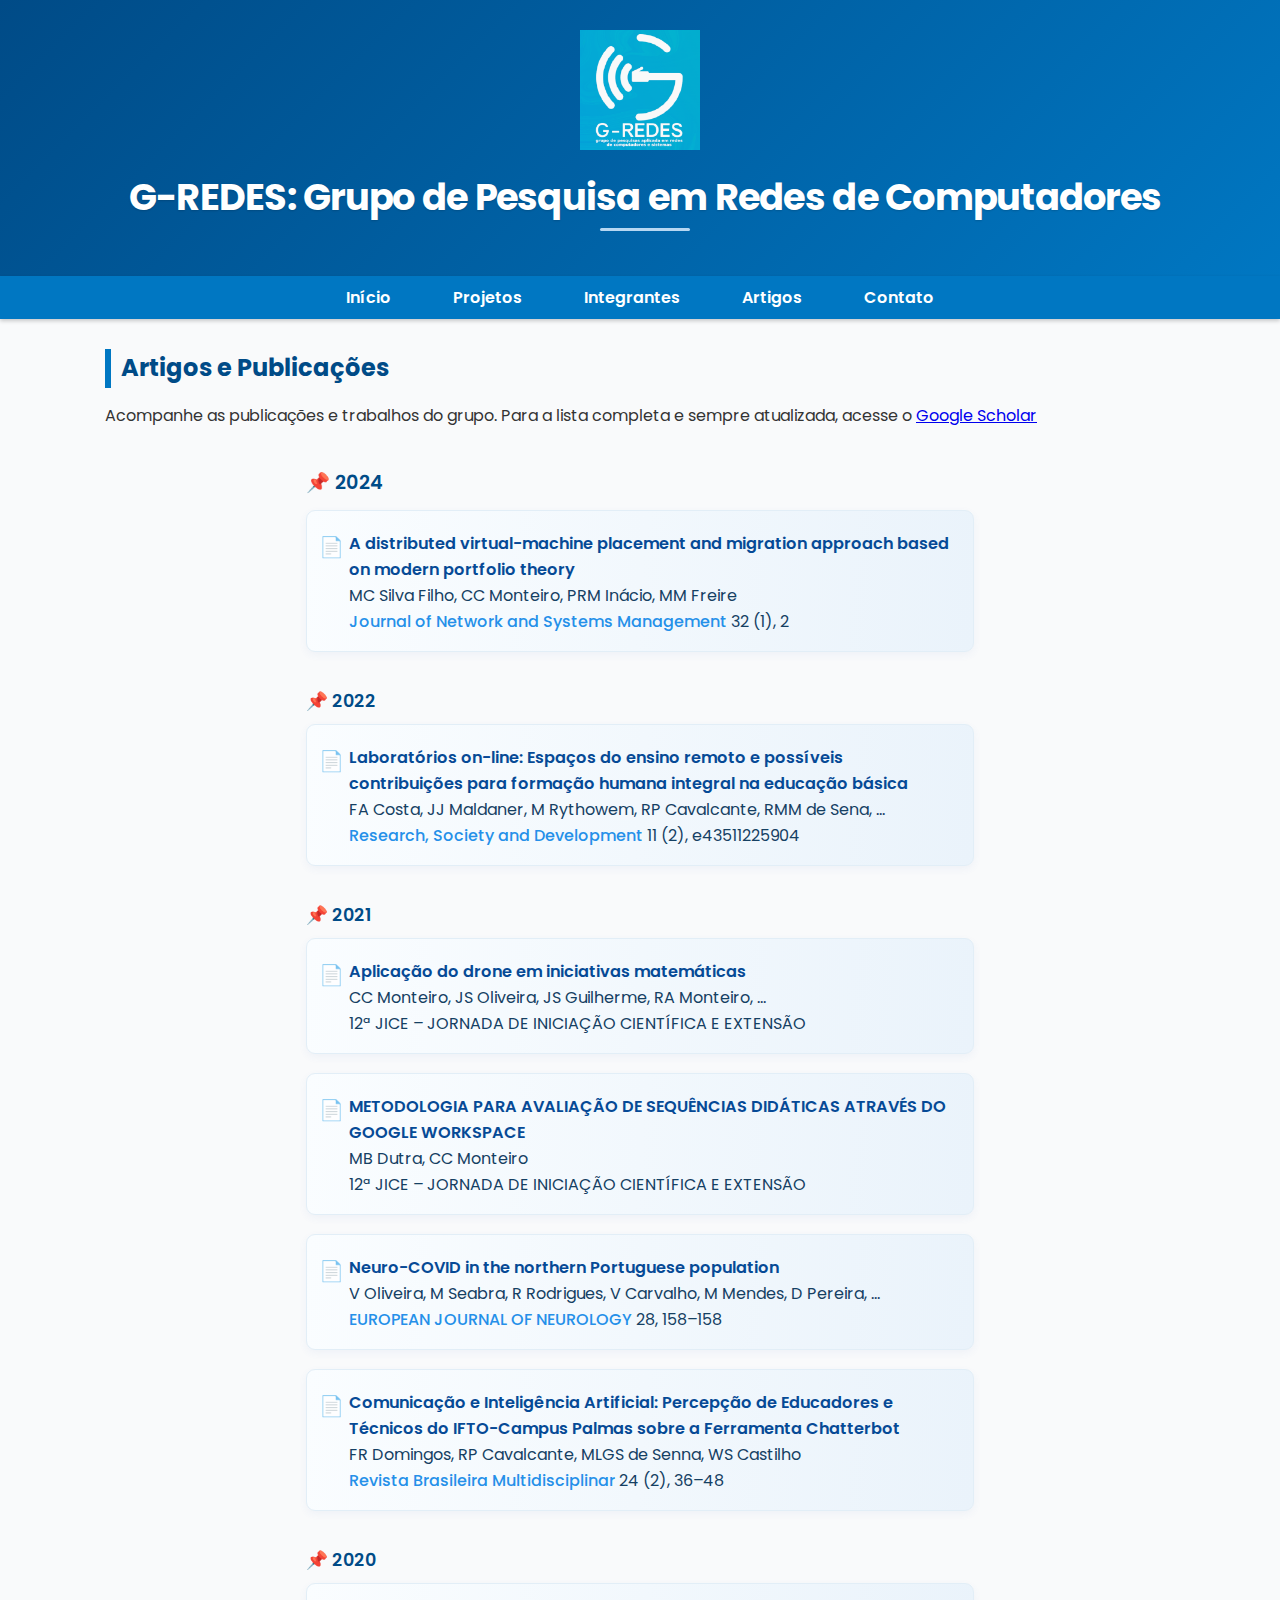
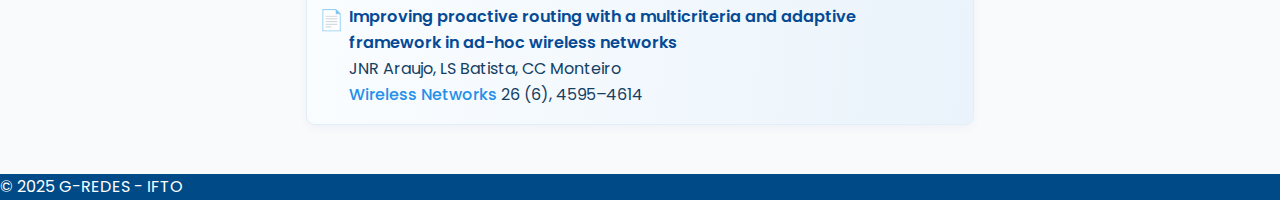
<file: artigos.html>
<!DOCTYPE html>
<html lang="pt-BR">

<head>
    <meta charset="UTF-8">
    <meta name="viewport" content="width=device-width, initial-scale=1.0">
    <title>G-REDES - Artigos</title>
    <link rel="stylesheet" href="style.css">
    <link href="https://fonts.googleapis.com/css2?family=Poppins:wght@400;600&display=swap" rel="stylesheet">
</head>

<body>

    <!-- Cabeçalho -->
    <header>
        <img src="imagens/logo.png" alt="Logo G-REDES" class="logo">
        <h1>G-REDES: Grupo de Pesquisa em Redes de Computadores</h1>
    </header>

    <!-- Menu -->
    <nav class="menu">
        <ul>
            <li><a href="index.html">Início</a></li>
            <li><a href="projetos.html">Projetos</a></li>
            <li><a href="integrantes.html">Integrantes</a></li>
            <li><a href="artigos.html">Artigos</a></li>
            <li><a href="contato.html">Contato</a></li>
        </ul>
    </nav>
    <nav class="menu-barra">
        <input type="checkbox" name="barra" id="barra">
        <label for="barra" id="btn-barra"><img src="imagens/menu-cllr.svg" alt="Menu"></label>
        <div class="ul-barra">
            <ul>
                <li><a href="index.html">Início</a></li>
                <li><a href="projetos.html">Projetos</a></li>
                <li><a href="integrantes.html">Integrantes</a></li>
                <li><a href="artigos.html">Artigos</a></li>
                <li><a href="contato.html">Contato</a></li>
            </ul>
        </div>
    </nav>

    <section id="artigos">
        <h2>Artigos e Publicações</h2>
        <p>Acompanhe as publicações e trabalhos do grupo. Para a lista completa e sempre atualizada, acesse o <a href="https://scholar.google.com/citations?hl=pt-BR&user=hsZioPIAAAAJ"> Google Scholar</a></p>
      
        <div class="artigos-lista" style="max-width: 700px; margin:2.5em auto 0 auto;">
            <h3 style="font-size:1.2em; color:#004b87; margin-bottom:0.6em;">📌 2024</h3>
            <ul>
                <li><b>A distributed virtual-machine placement and migration approach based on modern portfolio theory</b><br>
                MC Silva Filho, CC Monteiro, PRM Inácio, MM Freire<br>
                <i>Journal of Network and Systems Management</i> 32 (1), 2
                </li>
            </ul>
         
            <h3 style="font-size:1.1em; color:#004b87; margin-bottom:0.5em;">📌 2022</h3>
            <ul>
                <li><b>Laboratórios on-line: Espaços do ensino remoto e possíveis contribuições para formação humana integral na educação básica</b><br>
                FA Costa, JJ Maldaner, M Rythowem, RP Cavalcante, RMM de Sena, ...<br>
                <i>Research, Society and Development</i> 11 (2), e43511225904
                </li>
            </ul>
            <h3 style="font-size:1.1em; color:#004b87; margin-bottom:0.5em;">📌 2021</h3>
            <ul>
                <li><b>Aplicação do drone em iniciativas matemáticas</b><br>
                CC Monteiro, JS Oliveira, JS Guilherme, RA Monteiro, ...<br>
                12ª JICE – JORNADA DE INICIAÇÃO CIENTÍFICA E EXTENSÃO
                </li>
                <li><b>METODOLOGIA PARA AVALIAÇÃO DE SEQUÊNCIAS DIDÁTICAS ATRAVÉS DO GOOGLE WORKSPACE</b><br>
                MB Dutra, CC Monteiro<br>
                12ª JICE – JORNADA DE INICIAÇÃO CIENTÍFICA E EXTENSÃO
                </li>
                <li><b>Neuro-COVID in the northern Portuguese population</b><br>
                V Oliveira, M Seabra, R Rodrigues, V Carvalho, M Mendes, D Pereira, ...<br>
                <i>EUROPEAN JOURNAL OF NEUROLOGY</i> 28, 158–158
                </li>
                <li><b>Comunicação e Inteligência Artificial: Percepção de Educadores e Técnicos do IFTO-Campus Palmas sobre a Ferramenta Chatterbot</b><br>
                FR Domingos, RP Cavalcante, MLGS de Senna, WS Castilho<br>
                <i>Revista Brasileira Multidisciplinar</i> 24 (2), 36–48
                </li>
            </ul>
            <h3 style="font-size:1.1em; color:#004b87; margin-bottom:0.5em;">📌 2020</h3>
            <ul>
                <li><b>Improving proactive routing with a multicriteria and adaptive framework in ad-hoc wireless networks</b><br>
                JNR Araujo, LS Batista, CC Monteiro<br>
                <i>Wireless Networks</i> 26 (6), 4595–4614
                </li>
            </ul>
        </div>
    </section>

    <!-- Rodapé -->
    <footer id="contato">
        <p>&copy; 2025 G-REDES - IFTO</p>
    </footer>

</body>

</html>
</file>
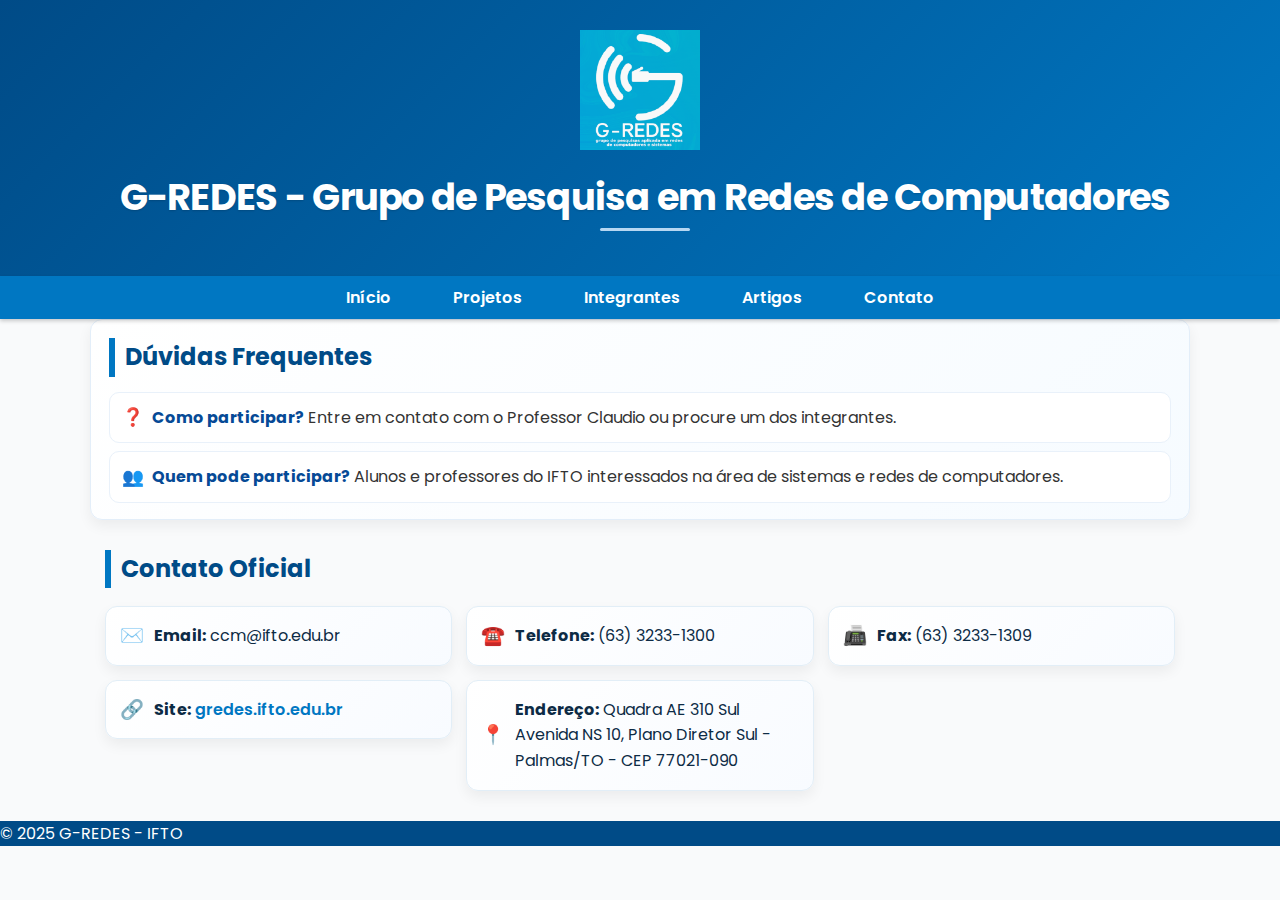
<file: contato.html>
<!DOCTYPE html>
<html lang="pt-BR">

<head>
    <meta charset="UTF-8">
    <meta name="viewport" content="width=device-width, initial-scale=1.0">
    <title>G-REDES - Grupo de Pesquisa</title>
    <link rel="stylesheet" href="style.css">
    <link href="https://fonts.googleapis.com/css2?family=Poppins:wght@400;600&display=swap" rel="stylesheet">
</head>

<body>

    <!-- Cabeçalho -->
    <header>
        <img src="imagens/logo.png" alt="Logo G-REDES" class="logo">
        <h1>G-REDES - Grupo de Pesquisa em Redes de Computadores</h1>
    </header>

    <!-- Menu -->
    <nav class="menu">
        <ul>
            <li><a href="index.html">Início</a></li>
            <li><a href="projetos.html">Projetos</a></li>
            <li><a href="integrantes.html">Integrantes</a></li>
            <li><a href="artigos.html">Artigos</a></li>
            <li><a href="contato.html">Contato</a></li>
        </ul>
    </nav>

    <section id="faq">
    <h2>Dúvidas Frequentes</h2>
    <p><strong>Como participar?</strong> Entre em contato com o Professor Claudio ou procure um dos integrantes.</p>
    <p><strong>Quem pode participar?</strong> Alunos e professores do IFTO interessados na área de sistemas e redes de computadores.</p>
    </section>

    <section id="contato-oficial">
    <h2>Contato Oficial</h2>
    <p><strong>Email:</strong> ccm@ifto.edu.br</p>
    <p><strong>Telefone:</strong> (63) 3233-1300</p>
    <p><strong>Fax:</strong> (63) 3233-1309</p>
    <p><strong>Site:</strong> <a href="http://gredes.ifto.edu.br" target="_blank">gredes.ifto.edu.br</a></p>
    <p><strong>Endereço:</strong> Quadra AE 310 Sul Avenida NS 10, Plano Diretor Sul - Palmas/TO - CEP 77021-090</p>
    </section>

    <!-- Rodapé -->
    <footer id="contato">
        <p>&copy; 2025 G-REDES - IFTO</p>
    </footer>

</body>

</html>
</file>
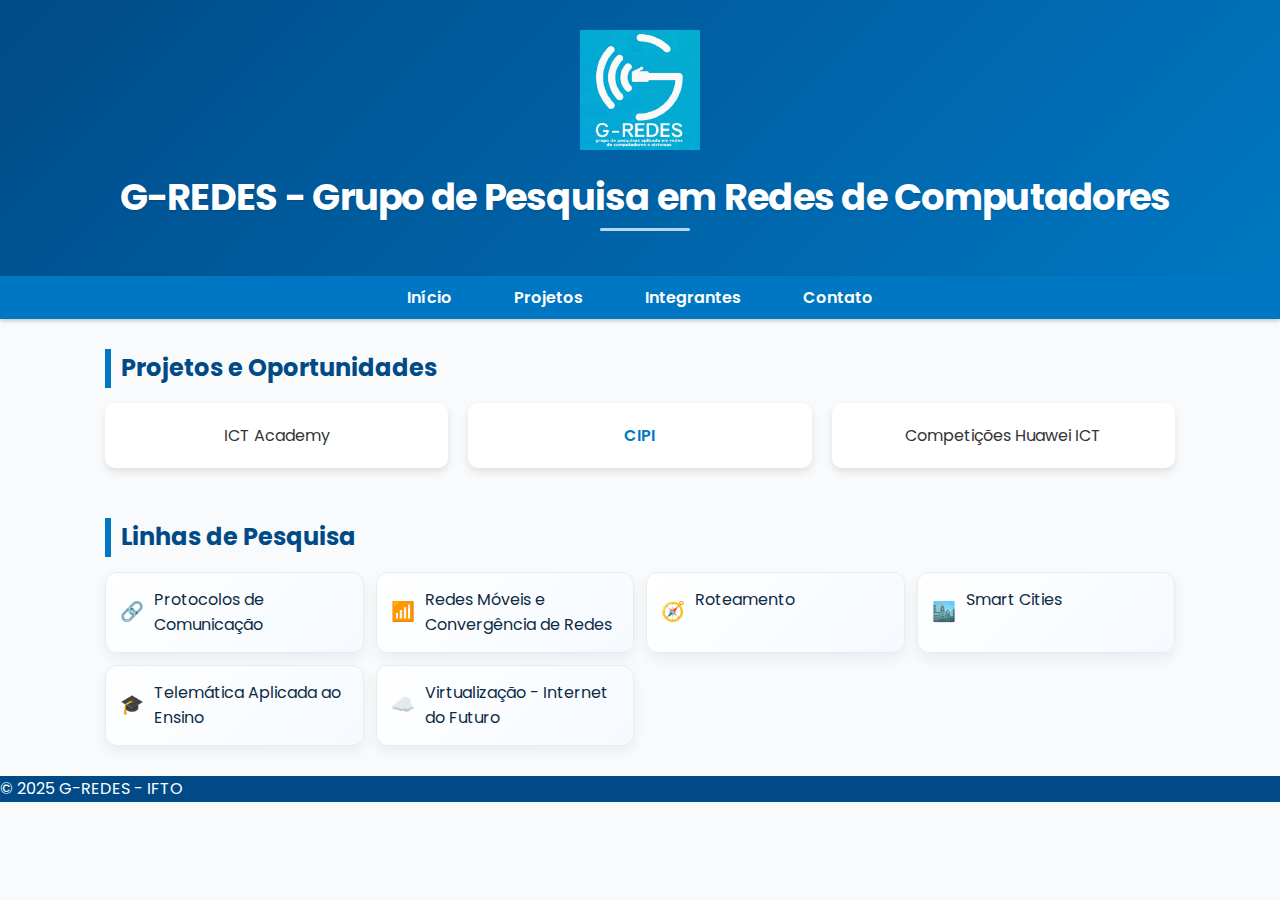
<file: projetos.html>
<!DOCTYPE html>
<html lang="pt-BR">

<head>
    <meta charset="UTF-8">
    <meta name="viewport" content="width=device-width, initial-scale=1.0">
    <title>G-REDES - Grupo de Pesquisa</title>
    <link rel="stylesheet" href="style.css">
    <link href="https://fonts.googleapis.com/css2?family=Poppins:wght@400;600&display=swap" rel="stylesheet">
</head>

<body>

    <!-- Cabeçalho -->
    <header>
        <img src="imagens/logo.png" alt="Logo G-REDES" class="logo">
        <h1>G-REDES - Grupo de Pesquisa em Redes de Computadores</h1>
    </header>

    <!-- Menu -->
    <nav class="menu">
        <ul>
            <li><a href="index.html">Início</a></li>
            <li><a href="projetos.html">Projetos</a></li>
            <li><a href="integrantes.html">Integrantes</a></li>
            <li><a href="contato.html">Contato</a></li>
        </ul>
    </nav>


    <section id="projetos">
    <h2>Projetos e Oportunidades</h2>
    <div class="cards">
        <div class="card">ICT Academy</div>
        <div class="card">
        <a href="https://portal.ifto.edu.br/ifto/reitoria/pro-reitorias/proex/qualificacao-profissional/cursos-fic/cursos-fic-2020/curso-operador-de-infraestrutura-de-provedor-de-internet" target="_blank">
            CIPI
        </a>
        </div>
        <div class="card">Competições Huawei ICT</div>
    </div>
    </section>

    <section id="linhas">
    <h2>Linhas de Pesquisa</h2>
    <ul>
        <li>Protocolos de Comunicação</li>
        <li>Redes Móveis e Convergência de Redes</li>
        <li>Roteamento</li>
        <li>Smart Cities</li>
        <li>Telemática Aplicada ao Ensino</li>
        <li>Virtualização - Internet do Futuro</li>
    </ul>
    </section>


    <!-- Rodapé -->
    <footer id="contato">
        <p>&copy; 2025 G-REDES - IFTO</p>
    </footer>

</body>

</html>
</file>
<file: style.css>
* {
    padding: 0;
    margin: 0;
    box-sizing: border-box;
}

body {
    font-family: 'Poppins', sans-serif;
    line-height: 1.6;
    background-color: #f9fafb;
    color: #333;
    flex-direction: column;
    /* padding-bottom: 60px; */
}

/* Cabeçalho */
header {
    text-align: center;
    background: linear-gradient(135deg, #004b87, #0077c2);
    color: white;
    padding: 30px 15px;
    box-shadow: 0 4px 6px rgba(0,0,0,0.2);
}

.logo {
    max-width: 120px;
    margin-bottom: 10px;
}

header h1 {
    color: #fff;
    border: none;
    font-weight: 700;
    letter-spacing: -0.02em;
    line-height: 1.25;
    font-size: clamp(1.4rem, 2.2vw + 0.8rem, 2.3rem);
    text-shadow: 0 1px 2px rgba(0,0,0,0.15);
    margin-top: 6px;
}

header h1::after {
    content: "";
    display: block;
    width: 90px;
    height: 3px;
    margin: 8px auto 0;
    background: #b6d7f2;
    border-radius: 2px;
}

/* Menu */
.menu, .menu-barra {
    background: #0077c2;
    position: sticky;
    top: 0;
    z-index: 1000;
    box-shadow: 0 2px 4px rgba(0,0,0,0.2);
}

.menu-barra, .ul-barra {
    display: none;
}

@media (max-width: 768px) {
    .menu {
        display: none;
    }
    .menu-barra {
        display: flex;
        height: 2.5rem;
    }
}

.menu-barra label {
    /* border: 1px solid green; */
    display: flex;
    height: 100%;

}

.ul-barra {
    /* border: 1px solid red; */
    flex: 1;
}

#barra {
    display: none;
}

#barra:checked ~ .ul-barra {
    display: block;
}

.menu-barra label img {
    width: 2rem;
}

.ul-barra ul  {
    height: 100%;
    display: flex;
    list-style: none;
    justify-content: space-between;
    align-items: center;
}

.ul-barra ul li {
    padding: .25rem;   
}

.ul-barra ul li a {
    color: #fff;
    text-decoration: none;
    
}

.menu ul {
    list-style: none;
    background: #0077c2;
    display: flex;
    flex-wrap: wrap;
    justify-content: center;
}

.menu ul li {
    padding: 0.25rem;
    margin: 0 .5rem 0 .5rem;
    position: relative;
}

.menu ul li {
    margin: 5px 15px;
}

.menu ul li a {
    color: white;
    text-decoration: none;
    text-align: center;
    font-weight: 600;
    padding: 8px 12px;
    transition: background 0.3s;
}

.menu ul li a:hover, .ul-barra ul li a:hover {
    background: rgba(255, 255, 255, 0.2);
    border-radius: 6px;
}

/* Carrossel / Notícias */

.carrossel {
    /* border: 1px solid red; */
    width: 683px;
    height: 284px;
    padding: 0;
    margin-top: 2rem;
    margin-bottom: 2rem;
    overflow: hidden;
    position: relative;
}

@media (max-width: 768px) {
    .carrossel {
        width: 360px;
        height: 150px;
        overflow: hidden;
        position: relative;
    }
}

.slides {
    width: 100%;
    height: 100%;
    position: relative;
}

.slide {
    position: absolute;
    opacity: 0;
    animation: slide-animation 9s infinite;
}

.slide img {
    width: 100%;
    height: 100%;
    object-fit: cover;
}

input[type="radio"] {
    display: none;
}

.slide-navegation {
    /* background-color:  blue; */
    position: absolute;
    width: 100%;
    height: 3rem;
    display: flex;
    justify-content: center;
    align-items: center;
    gap: .5rem;
    bottom: 0;
}

.slide-navegation label {
    width: .75rem;
    height: .75rem;
    background-color: #555555ce;
    border-radius: 50%;
    cursor: pointer;
    transition: background .3s;
}

#item1:checked ~ .slides #slide1,
#item2:checked ~ .slides #slide2,
#item3:checked ~ .slides #slide3 {
    opacity: 1 !important;
    animation: none;
}

#item1:checked ~ .slide-navegation label:nth-child(1),
#item2:checked ~ .slide-navegation label:nth-child(2),
#item3:checked ~ .slide-navegation label:nth-child(3)   {
    background-color: #333333;
}

/* A ordem das notícias será feita colocando um delay para o início da animação.*/
.slides .slide:nth-child(1) {
    animation-delay: 0s;
}
.slides .slide:nth-child(2) {
    animation-delay: 3s;
}
.slides .slide:nth-child(3) {
    animation-delay: 6s;
}
.carrossel:hover .slide {
    animation-play-state: paused;
    /* opacity: 0; */
}

@keyframes slide-animation {
    0%   { opacity: 0; }
    5%   { opacity: 1; }
    30%  { opacity: 1; }
    35%  { opacity: 0; }
    100% { opacity: 0; }
}


/* Seções */
section {
    padding: 30px 15px;
    max-width: 1100px;
    margin: auto;
}

h2,h1 {
    color: #004b87;
    margin-bottom: 15px;
    border-left: 6px solid #0077c2;
    padding-left: 10px;
}

#sobre {
    display: grid;
    grid-template-columns: 1fr 1fr;
    grid-template-rows: repeat(2, auto);
    gap: 1rem;
}

@media (max-width: 768px) {
    #sobre {
        display: grid;
        grid-template-columns: 1fr;
        grid-template-rows: repeat(3,auto);
        gap: 1rem;
    }
}

h3 {
    color: #004b87;
}

.geral {
    grid-row: span 2;
}

@media (max-width:768px) { 
    .geral {
        grid-row: 1;
    }
}

.missao, .visao {
    background-color: #ffffff9b;
    border: 1px solid #ccc;
    grid-column: 2;
    padding: .5rem;
    border-radius: 1rem;
    display: flex;
    flex-direction: column;
    justify-content: center;
}

@media (max-width: 768px) {
    .missao, .visao {
        grid-column: 1;
    }
}

.missao img, .visao img {
    width: 1.5rem;
}

/* Cards */
.cards {
    display: flex;
    flex-wrap: wrap;
    gap: 20px;
}

.card {
    /* flex: 1; */
    width: 100%;
    flex: 1 1 250px;
    padding: 20px;
    background: white;
    text-align: center;
    border-radius: 10px;
    box-shadow: 0 4px 8px rgba(0,0,0,0.1);
    transition: transform 0.3s, box-shadow 0.3s;
}

.card:hover {
    transform: translateY(-5px);
    box-shadow: 0 8px 16px rgba(0,0,0,0.2);
}

.card a {
    text-decoration: none;
    color: #0077c2;
    font-weight: 600;
}

/* Imagem e descrição dos cards */
.card img {
    width: 100%;
    height: 160px;
    object-fit: cover;
    border-radius: 8px;
    margin-bottom: 12px;
}

.card h3 {
    margin: 6px 0 8px 0;
    font-size: 1.05rem;
}

.card-desc {
    color: #000;
    font-size: 0.95rem;
    opacity: 0;
    max-height: 0;
    transition: opacity 0.5s ease, max-height 0.4s cubic-bezier(.4, 0, .2, 1);
    overflow: hidden;
    margin-top: 0.7em;
    pointer-events: none;
}

.card:hover .card-desc {
    opacity: 1;
    max-height: 10em;
    pointer-events: auto;
}

/* Linhas de Pesquisa */
#linhas {
    padding-top: 20px;
}
#linhas ul {
    list-style: none;
    padding: 0;
    margin: 10px 0 0 0;
    display: grid;
    grid-template-columns: repeat(auto-fit, minmax(220px, 1fr));
    gap: 12px;
}
#linhas li {
    position: relative;
    background: linear-gradient(135deg, #ffffff, #f5faff);
    border: 1px solid #e2eef7;
    border-radius: 12px;
    padding: 14px 14px 14px 48px;
    color: #0d2b45;
    box-shadow: 0 6px 14px rgba(0,0,0,0.06);
    }
#linhas li::before {
    content: '🔬';
    position: absolute;
    left: 14px;
    top: 50%;
    transform: translateY(-50%);
    font-size: 1.2rem;
}
#linhas li:nth-child(1)::before { content: '🔗'; }
#linhas li:nth-child(2)::before { content: '📶'; }
#linhas li:nth-child(3)::before { content: '🧭'; }
#linhas li:nth-child(4)::before { content: '🏙️'; }
#linhas li:nth-child(5)::before { content: '🎓'; }
#linhas li:nth-child(6)::before { content: '☁️'; }

/* Artigos/Publicações */
.artigos-lista {
    margin-top: 2.5em;
    margin-bottom: 2em;
    padding: 0 1em;
}
.artigos-lista h3 {
    margin: 2em 0 0.7em 0;
    font-weight: 600;
    color: #004b87;
    background: none;
    font-size: 1.13em;
}
.artigos-lista ul {
    list-style: none;
    padding: 0;
    margin: 0 0 1.2em 0;
    display: flex;
    flex-direction: column;
    gap: 19px;
}
.artigos-lista li {
    background: linear-gradient(95deg, #fafdff 0%, #eaf3fb 100%);
    border: 1px solid #e2eef7;
    border-radius: 9px;
    padding: 20px 22px 17px 42px;
    color: #154063;
    font-size: 1em;
    box-shadow: 0 3px 8px rgba(60,108,180,0.06);
    transition: transform .18s, box-shadow .18s, border-color .18s;
    position: relative;
}
.artigos-lista li::before {
    content: '📄';
    position: absolute;
    left: 12px;
    top: 20px;
    font-size: 1.25em;
    opacity: .92;
}
.artigos-lista li b {
    color: #064a96;
    font-weight: 600;
    font-size: 1.01em;
}
.artigos-lista li i {
    color: #2590e9;
    font-style: normal;
    font-weight: 500;
}
.artigos-lista li:hover {
    transform: translateY(-2px) scale(1.015);
    box-shadow: 0 8px 24px rgba(18,84,160,0.13);
    border-color: #b6d7f2;
    z-index: 2;
}

/* Contato */
#faq {
    background: linear-gradient(135deg, #ffffff, #f6fbff);
    border: 1px solid #e3eef9;
    border-radius: 12px;
    padding: 18px 18px 8px 18px;
    box-shadow: 0 6px 14px rgba(0,0,0,0.06);
}
#faq p {
    position: relative;
    padding: 12px 12px 12px 42px;   
    margin-bottom: 8px;
    background: #fff;
    border: 1px solid #e9f1fa;
    border-radius: 10px;
}
#faq p::before {
    content: '❓';
    position: absolute;
    left: 12px;
    top: 50%;
    transform: translateY(-50%);
    font-size: 1.1rem;
}
#faq p:nth-of-type(2)::before { content: '👥'; }
#faq strong { color: #064a96; }

#contato-oficial {
    display: grid;
    grid-template-columns: repeat(auto-fit, minmax(260px, 1fr));
    gap: 14px;
    align-items: start;
}
#contato-oficial h2 {
    grid-column: 1 / -1;
    margin-bottom: 4px;
}
#contato-oficial p {
    position: relative;
    background: linear-gradient(135deg, #ffffff, #f8fbff);
    border: 1px solid #e2eef7;
    border-radius: 12px;
    padding: 16px 16px 16px 48px;
    color: #0d2b45;
    box-shadow: 0 6px 14px rgba(0,0,0,0.06);
}
#contato-oficial p::before {
    content: 'ℹ️';
    position: absolute;
    left: 14px;
    top: 50%;
    transform: translateY(-50%);
    font-size: 1.2rem;
}
#contato-oficial p:nth-of-type(1)::before { content: '✉️'; }
#contato-oficial p:nth-of-type(2)::before { content: '☎️'; }
#contato-oficial p:nth-of-type(3)::before { content: '📠'; }
#contato-oficial p:nth-of-type(4)::before { content: '🔗'; }
#contato-oficial p:nth-of-type(5)::before { content: '📍'; }
#contato-oficial a {
    color: #0077c2;
    font-weight: 600;
    text-decoration: none;
}
#contato-oficial a:hover { text-decoration: underline; }

/* Integrantes */
.cards-integrantes {
    display: flex;
    flex-wrap: wrap;
    gap: 20px;
}

.card-integrantes-item {
    flex: 1 1 30%;
    max-width: 32%;
    box-sizing: border-box;
    padding: 20px;
    background: white;
    text-align: center;
    border-radius: 10px;
    box-shadow: 0 4px 8px rgba(0,0,0,0.1);
    transition: transform 0.3s, box-shadow 0.3s;

}

.card-integrantes-item a {
    text-decoration: none;
    color: #0077c2;
    font-weight: 600;
}

.card-integrantes-item p {
    text-decoration: none;
    color: #0077c2;
    font-weight: 600;
}

.card-integrantes-item:hover {
    transform: translateY(-5px);
    box-shadow: 0 8px 16px rgba(0,0,0,0.2);
}

.card-integrantes-item img.foto_integrante {
    max-width: 327px;
    width: 100%;
    height: auto;
    display: block;
    margin: 0 auto 12px auto; 
}

.foto-integrantes img{
    width: 100%;
    max-width: 327px;
    height: auto;
}

.integrante-titulo {
    display: block;
    font-size: 0.95em;
    margin-top: 2px;
    text-decoration: none;
    color: #0077c2;
    font-weight: 600;
}

/* Integrantes */
.cards-integrantes {
    display: flex;
    flex-wrap: wrap;
    gap: 20px;
}

.card-integrantes-item {
    flex: 1 1 30%;
    max-width: 32%;
    box-sizing: border-box;
    padding: 20px;
    background: white;
    text-align: center;
    border-radius: 10px;
    box-shadow: 0 4px 8px rgba(0,0,0,0.1);
    transition: transform 0.3s, box-shadow 0.3s;

}

.card-integrantes-item a {
    text-decoration: none;
    color: #0077c2;
    font-weight: 600;
}

.card-integrantes-item p {
    text-decoration: none;
    color: #0077c2;
    font-weight: 600;
}

.card-integrantes-item:hover {
    transform: translateY(-5px);
    box-shadow: 0 8px 16px rgba(0,0,0,0.2);
}

.card-integrantes-item img.foto_integrante {
    max-width: 327px;
    width: 100%;
    height: auto;
    display: block;
    margin: 0 auto 12px auto;
}

.foto-integrantes img{
    width: 100%;
    max-width: 327px;
    height: auto;
}

.integrante-titulo {
    display: block;
    font-size: 0.95em;
    margin-top: 2px;
    text-decoration: none;
    color: #0077c2;
    font-weight: 600;
}

/* Rodapé */
footer {
    background: #004b87;
    color: white;
    text-align: center;
    
    bottom: 0;
    
    /* display: flex;
    flex-direction: row;
    align-items: center;
    justify-content: center; */
    
}

footer h2 {
    border: none;
    color: #fff;
    padding: 0;
    text-align: left;
    
}

footer p {
    text-align: left;
}

.rodape-content {
    width: 100%;
    display: grid;
    grid-template-columns: 1fr 1fr 1fr;
    grid-template-rows: 1fr;
    padding: 2rem;
    gap: 1rem;
}

@media (max-width: 768px) {
    .rodape-content {
        width: 100%;
        display: grid;
        grid-template-columns: 1fr;
        grid-template-rows: repeat(3, auto);
        padding: 2rem 2rem 2rem 1rem;
        gap: 1rem;
    }
}

.rodape-contato {
    grid-column: 2;
    position: relative;
    
}

.rodape-contato a{
    color: #fff;
    text-decoration: none;
    font-weight: bold
}

@media (max-width: 768px) {
    .rodape-contato {
        grid-column: auto;
        position: relative;
    }
}

/* .rodape-contato::before {
    content: '☎️'; 
    position: absolute;
    left: 0;
    top: .3rem;
} */



/* Responsividade */
@media (max-width: 768px) {
    .cards {
        flex-direction: column;
    }
}

@media (max-width: 480px) {
    .logo {
        max-width: 80px;
    }
}

@media (max-width: 900px) {
    .card-integrantes-item {
        max-width: 48%;
        flex-basis: 48%;
    }
}
@media (max-width: 600px) {
    .card-integrantes-item {
        max-width: 100%;
        flex-basis: 100%;
    }
}
</file>
